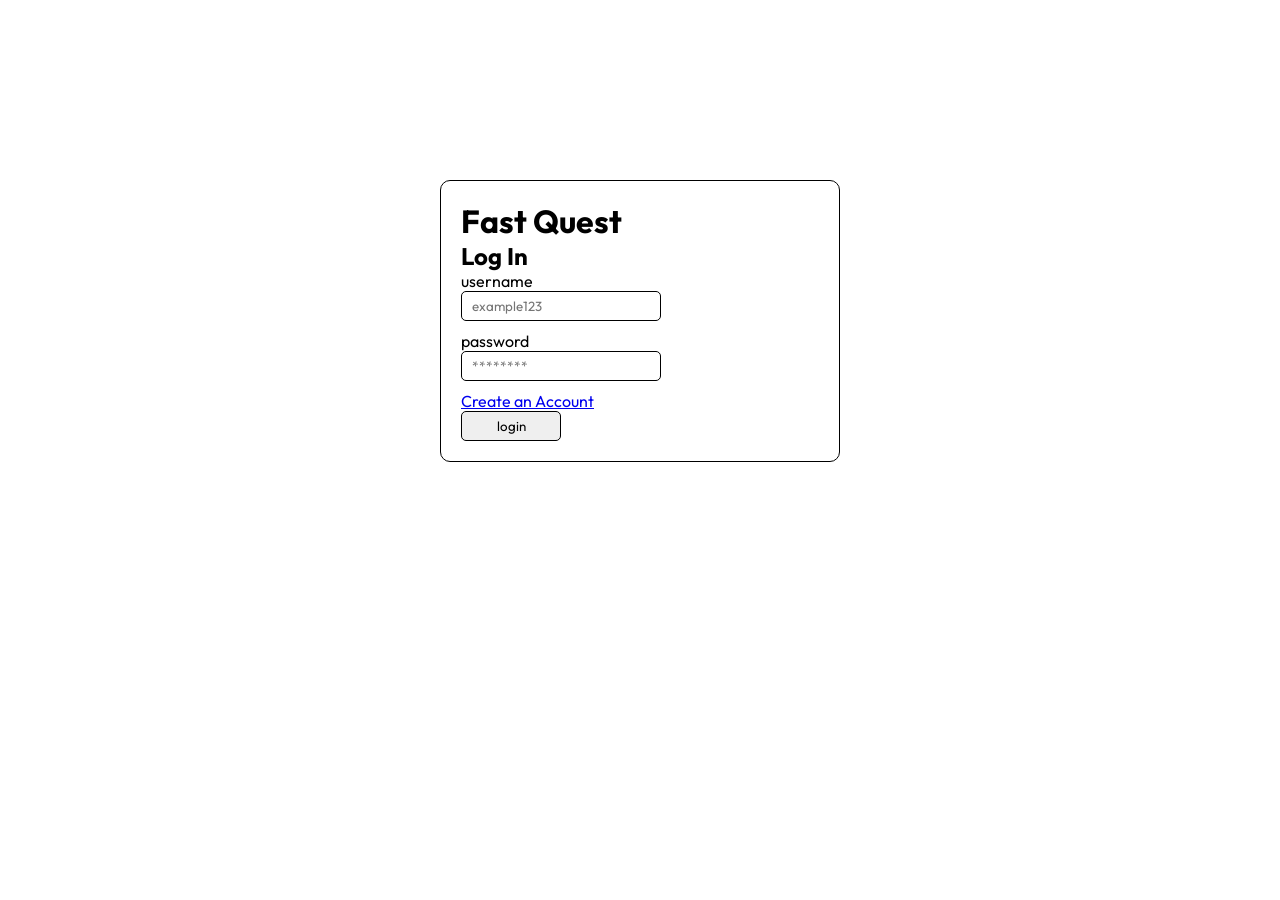
<file: index.html>
<!DOCTYPE html>
<html lang="en">

<head>
    <meta charset="UTF-8">
    <meta name="viewport" content="width=device-width, initial-scale=1.0">
    <link rel="preconnect" href="https://fonts.googleapis.com">
    <link rel="preconnect" href="https://fonts.gstatic.com" crossorigin>
    <link
        href="https://fonts.googleapis.com/css2?family=Bricolage+Grotesque:opsz,wght@12..96,200..800&family=Outfit:wght@100..900&display=swap"
        rel="stylesheet">
    <title>FastQuest | LogIn</title>
</head>
<style>
    * {
        margin: 0;
        padding: 0;
        box-sizing: border-box;
        font-family: "Outfit", Arial, Helvetica, sans-serif;
    }

    main {
        margin: 20vh auto;
        border: 1px solid;
        width: 400px;
        padding: 20px;
        border-radius: 10px;
    }

    main input {
        width: 200px;
        height: 30px;
        margin-bottom: 10px;
        border: 1px solid;
        border-radius: 5px;
        padding: 10px;
    }

    main button {
        width: 100px;
        height: 30px;
        border: 1px solid;
        border-radius: 5px;
        cursor: pointer;
    }
</style>

<body data-csrf="{{csrf_token}}">
    <main>
        <h1>Fast Quest</h1>
        <h2>Log In</h2>
        <label for="username">username</label> <br>
        <input type="text" id="username" placeholder="example123"> <br>
        <label for="password">password</label> <br> 
        <input type="password" id="password" placeholder="********"> <br>
        <a href="/usercreate/">Create an Account</a> <br>
        <button id="login">login</button> <br>
    </main>
</body>

</html>
</file>
